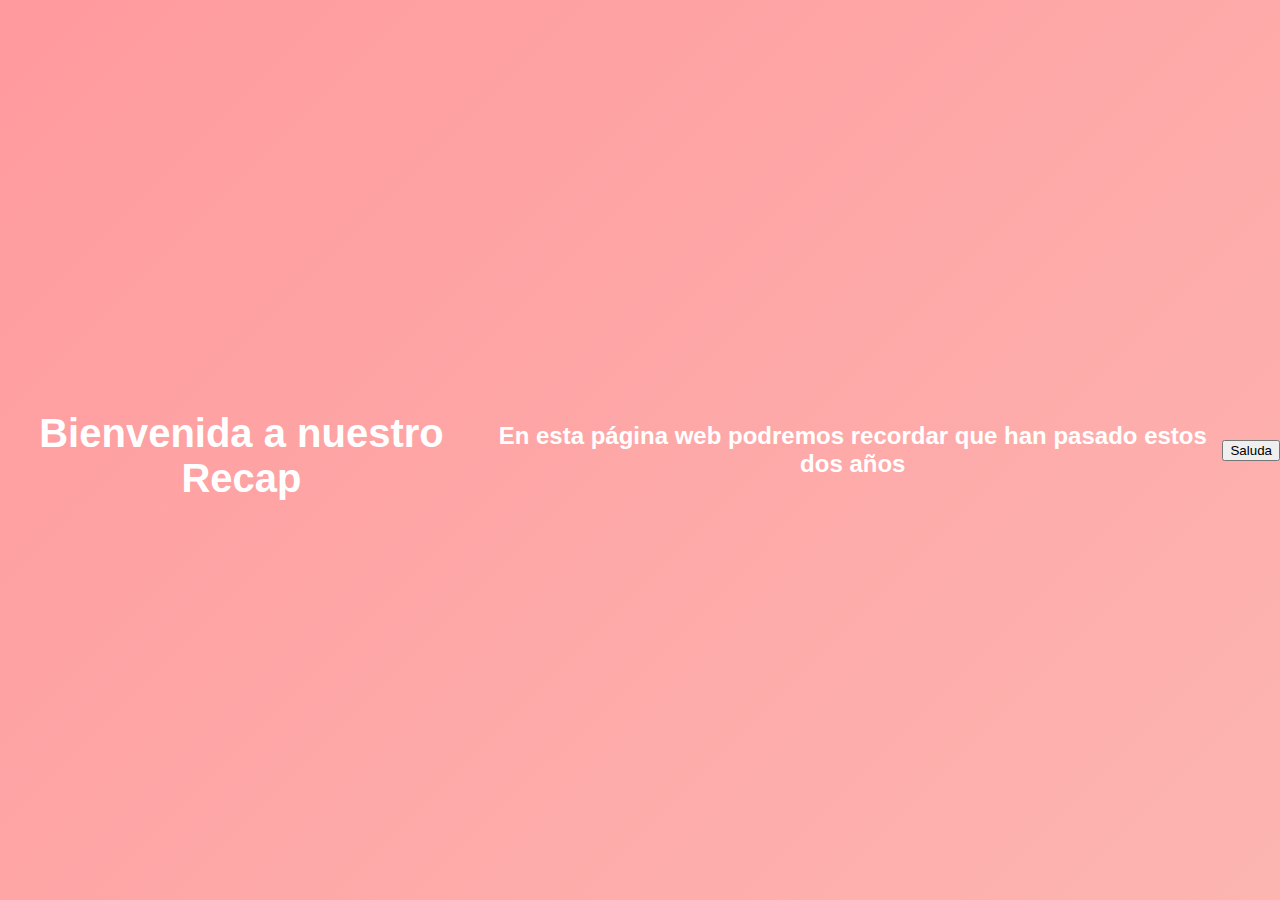
<file: index.html>
<!DOCTYPE html>
<html lang="es">

<head>
    <meta charset="UTF-8">
    <meta name="viewport" content="width=device-width, initial-scale=1.0">
    <title>SAMUEL Y MARÍA</title>
    <link rel="stylesheet" href="../css/styles.css">
</head>

<body>
    <h1>Bienvenida a nuestro Recap</h1>
    <h2>En esta página web podremos recordar que han pasado estos dos años</h2>
    <button onclick="mostrarAlerta()">Saluda</button>
    <script>
        function mostrarAlerta() {
            alert('¡HOLA MINA!');
        }
    </script>
</body>

</html>
</file>
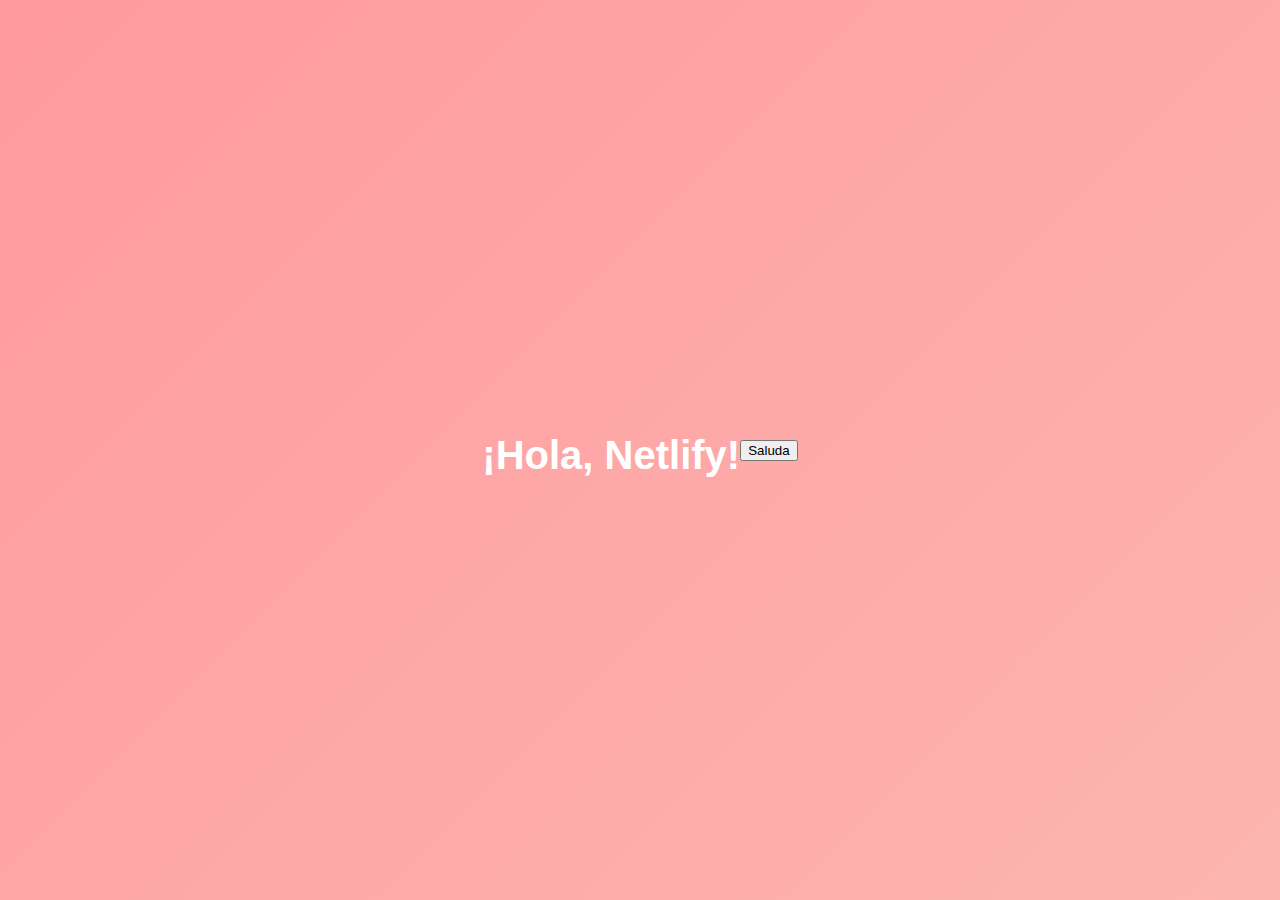
<file: html/index.html>
<!DOCTYPE html>
<html lang="es">

<head>
    <meta charset="UTF-8">
    <meta name="viewport" content="width=device-width, initial-scale=1.0">
    <title>Mi Proyecto deployado con Netlify</title>
    <link rel="stylesheet" href="../css/styles.css">
</head>

<body>
    <h1>¡Hola, Netlify!</h1>
    <button onclick="mostrarAlerta()">Saluda</button>
    <script>
        function mostrarAlerta() {
            alert('¡Hola desde Netlify!');
        }
    </script>
</body>

</html>
</file>
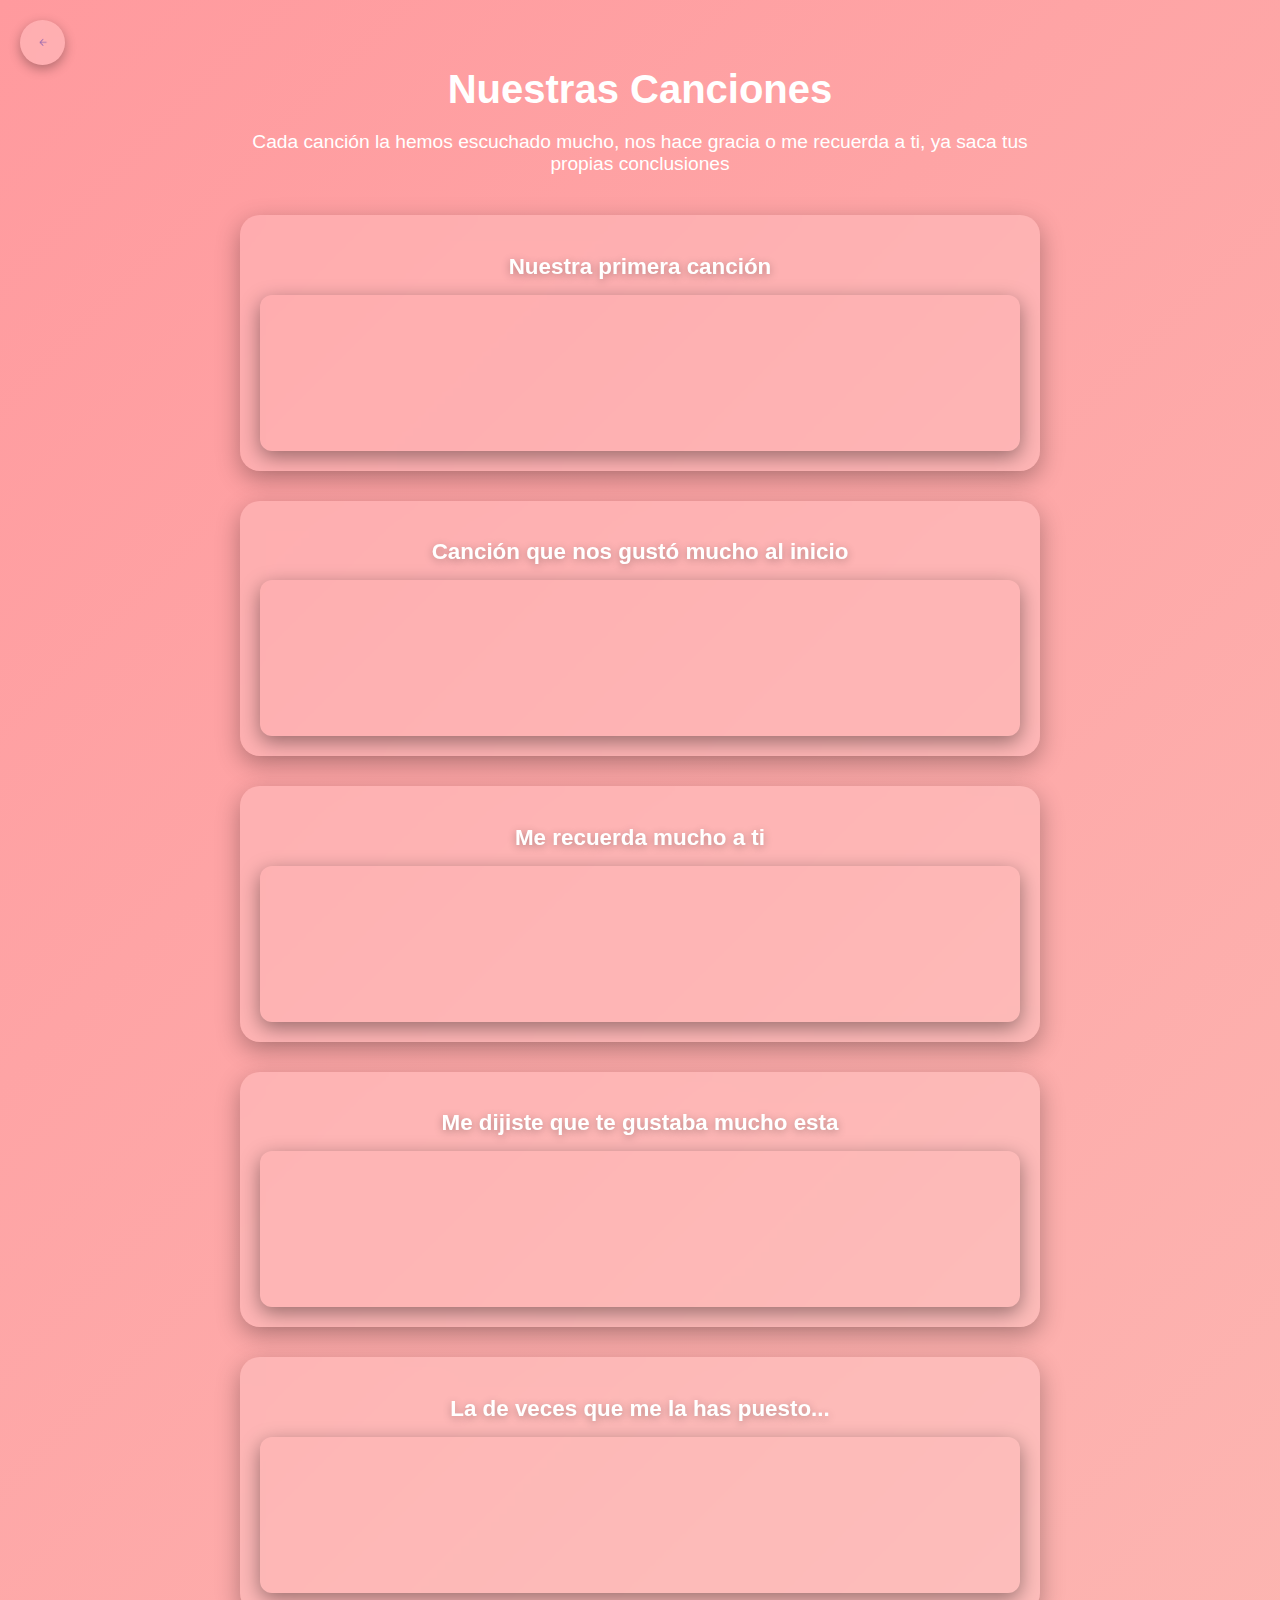
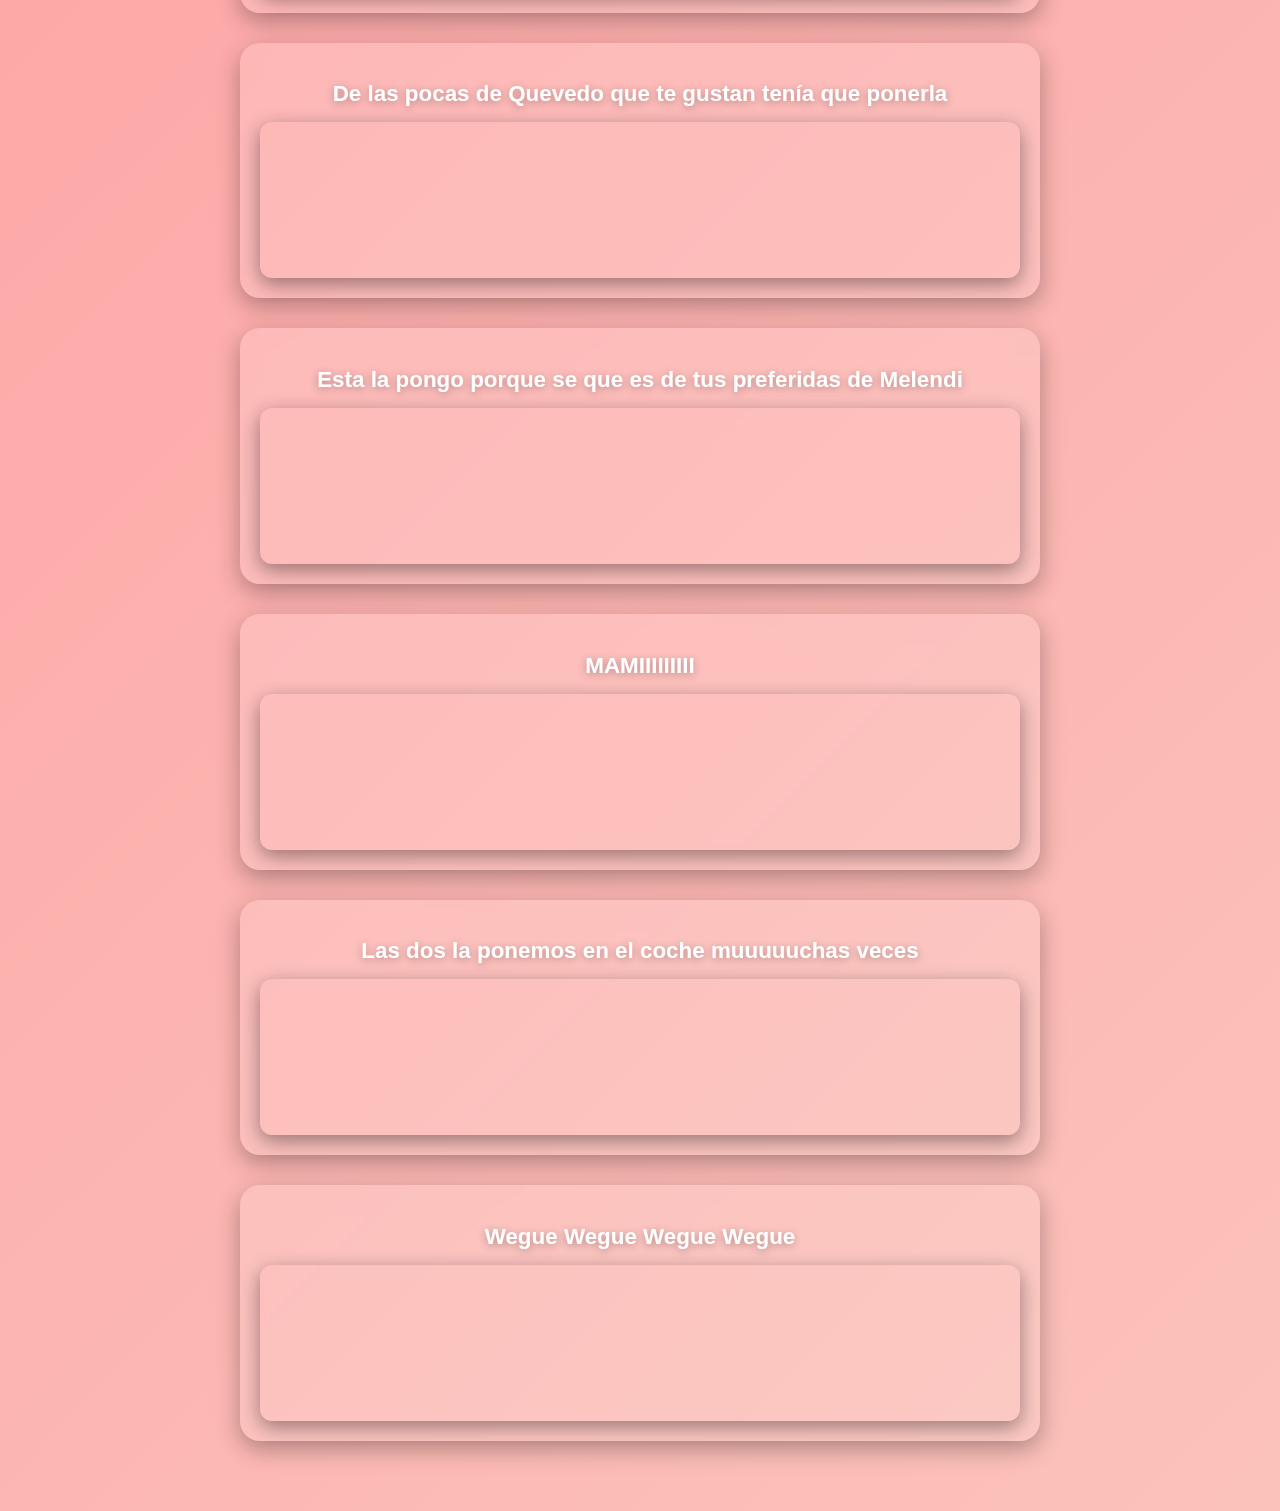
<file: canciones.html>
<!DOCTYPE html>
<html lang="es">
<head>
  <meta charset="UTF-8">
  <meta name="viewport" content="width=device-width, initial-scale=1.0">
  <title>Nuestras Canciones</title>
  <link rel="stylesheet" href="css/canciones.css">
</head>
<body>
    <!-- Botón atrás -->
  <a href="index.html" class="btn-atras">
    <img src="images/atras.png" alt="Volver atrás">
  </a>
  <div class="canciones-container">
    <h1>Nuestras Canciones</h1>
    <p>Cada canción la hemos escuchado mucho, nos hace gracia o me recuerda a ti, ya saca tus propias conclusiones</p>
    <!-- Canción 1 -->
    <div class="cancion-card">
      <h2>Nuestra primera canción</h2>
      <div class="spotify-player">
        <!-- Sustituye el src por tu canción -->
        <iframe style="border-radius:12px" 
                src="https://open.spotify.com/embed/track/7h3mCPlHYCPuSG93s7M3Xt?utm_source=generator"
                width="100%" height="152" frameborder="0" allowfullscreen="" 
                allow="autoplay; clipboard-write; encrypted-media; fullscreen; picture-in-picture" 
                loading="lazy">
        </iframe>
      </div>
    </div>

    <!-- Canción 2 -->
    <div class="cancion-card">
      <h2>Canción que nos gustó mucho al inicio</h2>
      <div class="spotify-player">
        <iframe style="border-radius:12px" 
        src="https://open.spotify.com/embed/track/0QRHOAeU8JRaVVn3UoZBih?utm_source=generator"
                width="100%" height="152" frameborder="0" allowfullscreen="" 
                allow="autoplay; clipboard-write; encrypted-media; fullscreen; picture-in-picture" 
                loading="lazy">
        </iframe>
      </div>
    </div>

    <!-- Canción 3 -->
    <div class="cancion-card">
      <h2>Me recuerda mucho a ti</h2>
      <div class="spotify-player">
        <iframe style="border-radius:12px" 
        src="https://open.spotify.com/embed/track/2TWeZOK2GtRh0ux5flQqE5?utm_source=generator"
                width="100%" height="152" frameborder="0" allowfullscreen="" 
                allow="autoplay; clipboard-write; encrypted-media; fullscreen; picture-in-picture" 
                loading="lazy">
        </iframe>
      </div>
    </div>

    <!-- Canción 4 -->
    <div class="cancion-card">
      <h2>Me dijiste que te gustaba mucho esta</h2>
      <div class="spotify-player">
        <iframe style="border-radius:12px" 
                src="https://open.spotify.com/embed/track/0loxOLrtuQBxkqdoTKTIj2?utm_source=generator"
                width="100%" height="152" frameborder="0" allowfullscreen="" 
                allow="autoplay; clipboard-write; encrypted-media; fullscreen; picture-in-picture" 
                loading="lazy">
        </iframe>
      </div>
    </div>

    <!-- Canción 5 -->
    <div class="cancion-card">
      <h2>La de veces que me la has puesto...</h2>
      <div class="spotify-player">
        <iframe style="border-radius:12px" 
                src="https://open.spotify.com/embed/track/3tcMxdogTDHIShB7ECqm9t?utm_source=generator"
                width="100%" height="152" frameborder="0" allowfullscreen="" 
                allow="autoplay; clipboard-write; encrypted-media; fullscreen; picture-in-picture" 
                loading="lazy">
        </iframe>
      </div>
    </div>

    <!-- Canción 6 -->
    <div class="cancion-card">
      <h2>De las pocas de Quevedo que te gustan tenía que ponerla</h2>
      <div class="spotify-player">
        <iframe style="border-radius:12px" 
                src="https://open.spotify.com/embed/track/0SDmW4WnnMouTsPEv3kftj?utm_source=generator"
                width="100%" height="152" frameborder="0" allowfullscreen="" 
                allow="autoplay; clipboard-write; encrypted-media; fullscreen; picture-in-picture" 
                loading="lazy">
        </iframe>
      </div>
    </div>

    <!-- Canción 7 -->
    <div class="cancion-card">
      <h2>Esta la pongo porque se que es de tus preferidas de Melendi</h2>
      <div class="spotify-player">
        <iframe style="border-radius:12px" 
                src="https://open.spotify.com/embed/track/2GJyBJWPmnM7pK961cB6iV?utm_source=generator"
                width="100%" height="152" frameborder="0" allowfullscreen="" 
                allow="autoplay; clipboard-write; encrypted-media; fullscreen; picture-in-picture" 
                loading="lazy">
        </iframe>
      </div>
    </div>

    <!-- Canción 8 -->
    <div class="cancion-card">
      <h2>MAMIIIIIIIII</h2>
      <div class="spotify-player">
        <iframe style="border-radius:12px" 
                src="https://open.spotify.com/embed/track/691SPUZcTti3xOSwmM2zX8?utm_source=generator"
                width="100%" height="152" frameborder="0" allowfullscreen="" 
                allow="autoplay; clipboard-write; encrypted-media; fullscreen; picture-in-picture" 
                loading="lazy">
        </iframe>
      </div>
    </div>

    <!-- Canción 9 -->
    <div class="cancion-card">
      <h2>Las dos la ponemos en el coche muuuuuchas veces</h2>
      <div class="spotify-player">
        <iframe style="border-radius:12px" 
                src="https://open.spotify.com/embed/track/7bcRUeQ13L0gIWJyxNwUCR?utm_source=generator"
                width="100%" height="152" frameborder="0" allowfullscreen="" 
                allow="autoplay; clipboard-write; encrypted-media; fullscreen; picture-in-picture" 
                loading="lazy">
        </iframe>
      </div>
    </div>
    
    <!-- Canción 9 -->
    <div class="cancion-card">
      <h2>Wegue Wegue Wegue Wegue</h2>
      <div class="spotify-player">
        <iframe style="border-radius:12px" 
                src="https://open.spotify.com/embed/track/2p66Aw0SuBqtCWch48xiuY?utm_source=generator"
                width="100%" height="152" frameborder="0" allowfullscreen="" 
                allow="autoplay; clipboard-write; encrypted-media; fullscreen; picture-in-picture" 
                loading="lazy">
        </iframe>
      </div>
    </div>

  </div>
</body>
</html>
</file>
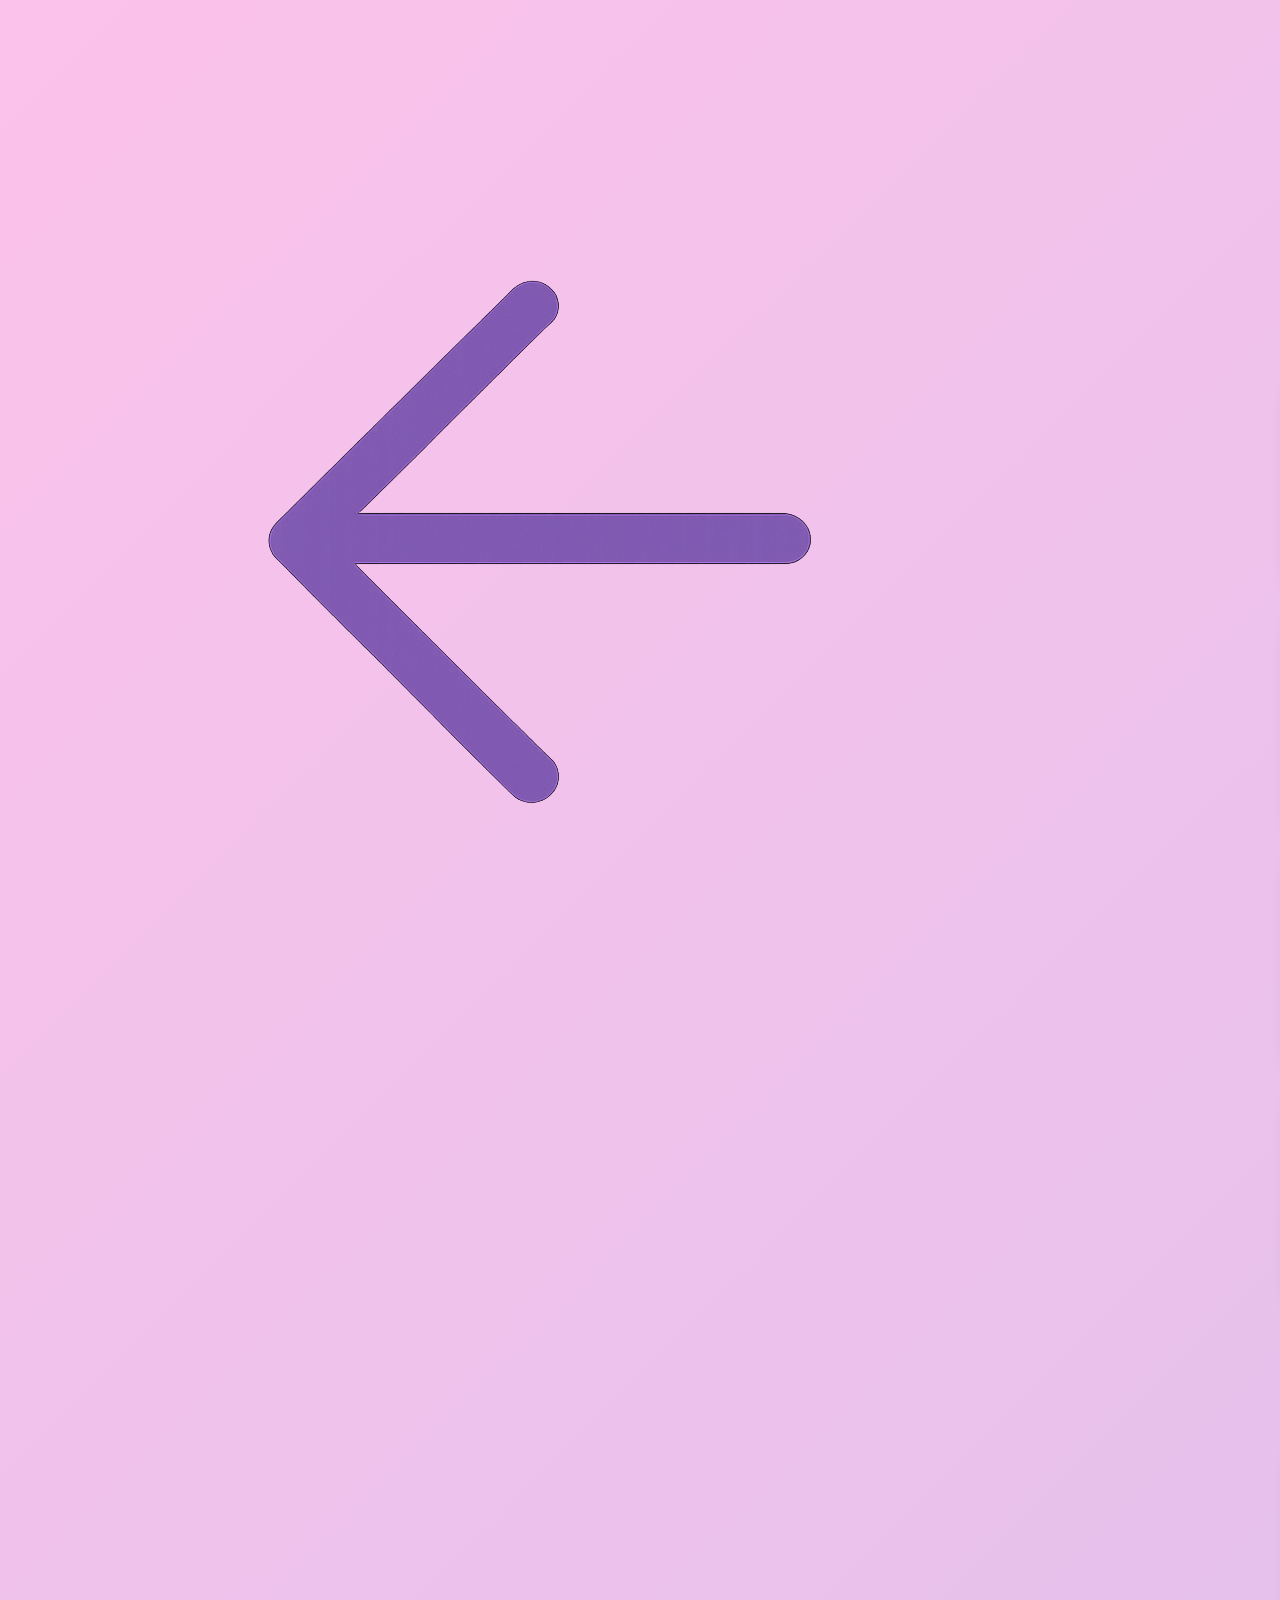
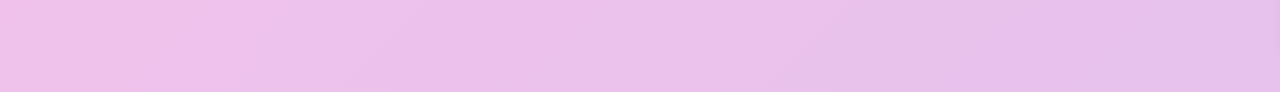
<file: menu.html>
<!DOCTYPE html>
<html lang="es">
<head>
  <meta charset="UTF-8">
  <meta name="viewport" content="width=device-width, initial-scale=1.0">
  <title>Nuestros Recuerdos</title>
  <link rel="stylesheet" href="css/menu.css">
</head>
<body>
  
  <!-- Botón atrás -->
  <a href="index.html" class="btn-atras">
    <img src="images/atras.png" alt="Volver atrás">
  </a>

  <div class="menu-container">
    <h1>¿Qué quieres recordar ahora?</h1>
    <p>Elige una categoría y revivamos juntos esos momentos</p>

    <!-- Categorías principales -->
    <div class="menu-grid principales">
      <a href="lugares.html" class="card">
        <img src="images/lugares.png" alt="Lugares visitados">
        <h2>Lugares visitados</h2>
      </a>

      <a href="fotos.html?categoria=citas" class="card">
        <img src="images/citas.png" alt="Citas románticas">
        <h2>Citas románticas</h2>
      </a>

      <a href="fotos.html?categoria=detalles" class="card">
        <img src="images/detalles.png" alt="Detalles">
        <h2>Detalles</h2>
      </a>

      <a href="canciones.html" class="card">
        <img src="images/canciones.png" alt="Canciones">
        <h2>Canciones</h2>
      </a>
    </div>

    <p>O igual quieres recordar muchas de las fotos que tenemos </p>

    <!-- Categoría genérica -->
    <div class="menu-grid generico">
      <a href="fotos.html?categoria=todas" class="card fotos-card">
        <img src="images/fotos.png" alt="Fotos">
        <h2>Fotos</h2>
      </a>
    </div>
  </div>
</body>
</html>
</file>
<file: css/styles.css>
/* Fondo con degradado y difuminado */
body {
  margin: 0;
  padding: 0;
  font-family: 'Segoe UI', Tahoma, Geneva, Verdana, sans-serif;
  height: 100vh;
  display: flex;
  justify-content: center;
  align-items: center;
  background: linear-gradient(135deg, #ff9a9e, #fad0c4, #fad0c4);
  background-size: 400% 400%;
  animation: gradientMove 12s ease infinite;
  color: white;
  text-align: center;
}

/* Contenedor principal */
.intro-container {
  backdrop-filter: blur(12px);
  background: rgba(255, 255, 255, 0.1);
  padding: 40px;
  border-radius: 20px;
  box-shadow: 0 8px 25px rgba(0, 0, 0, 0.3);
  animation: fadeIn 2s ease forwards;
}

/* Título */
h1 {
  font-size: 2.5rem;
  margin-bottom: 15px;
}

/* Párrafo */
p {
  font-size: 1.2rem;
  margin-bottom: 25px;
}

/* Botón de entrar */
.btn-entrar {
  text-decoration: none;
  font-size: 1.2rem;
  padding: 12px 30px;
  color: white;
  background: #ff6b81;
  border-radius: 30px;
  box-shadow: 0 5px 15px rgba(0,0,0,0.2);
  transition: all 0.3s ease;
}

.btn-entrar:hover {
  background: #ff4757;
  transform: scale(1.1);
  box-shadow: 0 8px 20px rgba(0,0,0,0.3);
}

/* Animación de fondo degradado */
@keyframes gradientMove {
  0% { background-position: 0% 50%; }
  50% { background-position: 100% 50%; }
  100% { background-position: 0% 50%; }
}

/* Animación de entrada */
@keyframes fadeIn {
  from { opacity: 0; transform: translateY(20px); }
  to { opacity: 1; transform: translateY(0); }
}

/* Imagen de portada */
.intro-img {
  width: 180px;              /* tamaño moderado */
  height: 180px;             /* mantiene proporción cuadrada */
  object-fit: cover;         /* recorta para que no se deforme */
  border-radius: 50%;        /* redondeada tipo retrato */
  margin-bottom: 20px;       /* espacio respecto al título */
  box-shadow: 0 6px 20px rgba(0,0,0,0.4); /* sombra elegante */
  border: 4px solid rgba(255, 255, 255, 0.8); /* borde brillante */
  animation: fadeIn 2s ease forwards, pulse 6s infinite ease-in-out;
}

/* Animación sutil de respiración */
@keyframes pulse {
  0% { transform: scale(1); }
  50% { transform: scale(1.03); }
  100% { transform: scale(1); }
}
</file>
<file: css/canciones.css>
/* Fondo degradado romántico */
body {
  margin: 0;
  padding: 0;
  font-family: 'Segoe UI', Tahoma, Geneva, Verdana, sans-serif;
  min-height: 100vh;
  display: flex;
  justify-content: center;
  align-items: flex-start;
  background: linear-gradient(135deg, #ff9a9e, #fad0c4, #fbc2eb, #a6c1ee);
  background-size: 400% 400%;
  animation: gradientMove 12s ease infinite;
  color: white;
  text-align: center;
  padding: 40px 20px;
  box-sizing: border-box;
}

/* Animación de fondo */
@keyframes gradientMove {
  0% { background-position: 0% 50%; }
  50% { background-position: 100% 50%; }
  100% { background-position: 0% 50%; }
}

/* Contenedor principal */
.canciones-container {
  max-width: 800px;
  width: 100%;
}

/* Título principal */
.canciones-container h1 {
  font-size: 2.5rem;
  margin-bottom: 10px;
}

.canciones-container p {
  font-size: 1.2rem;
  margin-bottom: 40px;
}

/* Tarjetas de canciones */
.cancion-card {
  background: rgba(255, 255, 255, 0.15);
  border-radius: 20px;
  padding: 20px;
  margin-bottom: 30px;
  box-shadow: 0 8px 25px rgba(0,0,0,0.3);
  backdrop-filter: blur(10px);
  transition: transform 0.3s ease, box-shadow 0.3s ease;
}

.cancion-card:hover {
  transform: translateY(-5px) scale(1.02);
  box-shadow: 0 12px 30px rgba(0,0,0,0.4);
}

/* Título de cada canción */
.cancion-card h2 {
  margin-bottom: 15px;
  font-size: 1.4rem;
  color: #fff;
  text-shadow: 0 2px 8px rgba(0,0,0,0.3);
}

/* Reproductor de Spotify */
.spotify-player {
  border-radius: 12px;
  overflow: hidden;
  box-shadow: 0 6px 20px rgba(0,0,0,0.4);
}

/* Responsive */
@media (max-width: 600px) {
  .canciones-container h1 {
    font-size: 2rem;
  }
  .canciones-container p {
    font-size: 1rem;
  }
  .cancion-card h2 {
    font-size: 1.2rem;
  }
}

/* Botón atrás */
/* Contenedor del botón atrás */
.btn-atras {
  position: fixed; /* siempre visible al hacer scroll */
  top: 20px;
  left: 20px;
  width: 45px;
  height: 45px;
  border-radius: 50%;
  background: rgba(255, 255, 255, 0.2);
  backdrop-filter: blur(8px);
  display: flex;
  justify-content: center;
  align-items: center;
  box-shadow: 0 4px 12px rgba(0,0,0,0.3);
  transition: transform 0.2s ease, background 0.3s ease;
  z-index: 1000;
}

/* Efecto al pasar el ratón */
.btn-atras:hover {
  transform: scale(1.1);
  background: rgba(255, 255, 255, 0.3);
}

/* Imagen de la flecha */
.btn-atras img {
  width: 20px;  /* tamaño de la flechita */
  height: auto;
}

/* En móvil un poco más pequeño */
@media (max-width: 600px) {
  .btn-atras {
    width: 38px;
    height: 38px;
  }
  .btn-atras img {
    width: 18px;
  }
}
</file>
<file: css/menu.css>
/* Fondo degradado romántico */
body {
  margin: 0;
  padding: 0;
  font-family: 'Segoe UI', Tahoma, Geneva, Verdana, sans-serif;
  min-height: 100vh;
  display: flex;
  justify-content: center;
  align-items: flex-start;
  background: linear-gradient(135deg, #fbc2eb, #a6c1ee);
  background-size: 400% 400%;
  animation: gradientMove 12s ease infinite;
  color: white;
  text-align: center;
  padding: 40px 20px;
  box-sizing: border-box;
}

/* Animación de fondo */
@keyframes gradientMove {
  0% { background-position: 0% 50%; }
  50% { background-position: 100% 50%; }
  100% { background-position: 0% 50%; }
}

/* Contenedor principal */
.menu-container {
  max-width: 1100px;
  width: 100%;
}

/* Títulos */
.menu-container h1 {
  font-size: 2.5rem;
  margin-bottom: 10px;
}

.menu-container p {
  font-size: 1.2rem;
  margin-bottom: 40px;
}

/* Grids */
.menu-grid {
  display: flex;
  flex-wrap: wrap;
  gap: 25px;
  justify-content: center;
}

/* Tarjetas */
.card {
  flex: 1 1 calc(25% - 25px); /* 4 columnas en PC */
  min-width: 220px;
  text-decoration: none;
  color: white;
  background: rgba(255, 255, 255, 0.15);
  border-radius: 20px;
  overflow: hidden;
  box-shadow: 0 8px 25px rgba(0,0,0,0.3);
  transition: transform 0.3s ease, box-shadow 0.3s ease;
}

.card:hover {
  transform: translateY(-10px) scale(1.05);
  box-shadow: 0 12px 30px rgba(0,0,0,0.4);
}

/* Imágenes dentro de las tarjetas */
.card img {
  width: 100%;
  height: 160px;
  object-fit: cover;
  display: block;
}

/* Texto de las tarjetas */
.card h2 {
  margin: 15px;
  font-size: 1.3rem;
  font-weight: bold;
}

/* Fotos categoría más genérica */
.generico {
  margin-top: 50px; /* separación extra en PC */
  width: 100%;
  display: flex;
  justify-content: center;
}

.fotos-card {
  flex: 1 1 100%;
  max-width: 320px;
}

/* Responsive para móviles */
@media (max-width: 600px) {
  .menu-container h1 {
    font-size: 2rem;
  }
  .menu-container p {
    font-size: 1rem;
  }
  .menu-grid {
    flex-direction: column;
    align-items: center;
  }
  .card {
    flex: none;
    width: 100%;
    max-width: 350px;
  }
  
  /* Fotos se va al final en móvil */
  .generico {
    order: 2; /* asegura que vaya después de las principales */
    margin-top: 20px;
  }
  .principales {
    order: 1;
  }
}
</file>
